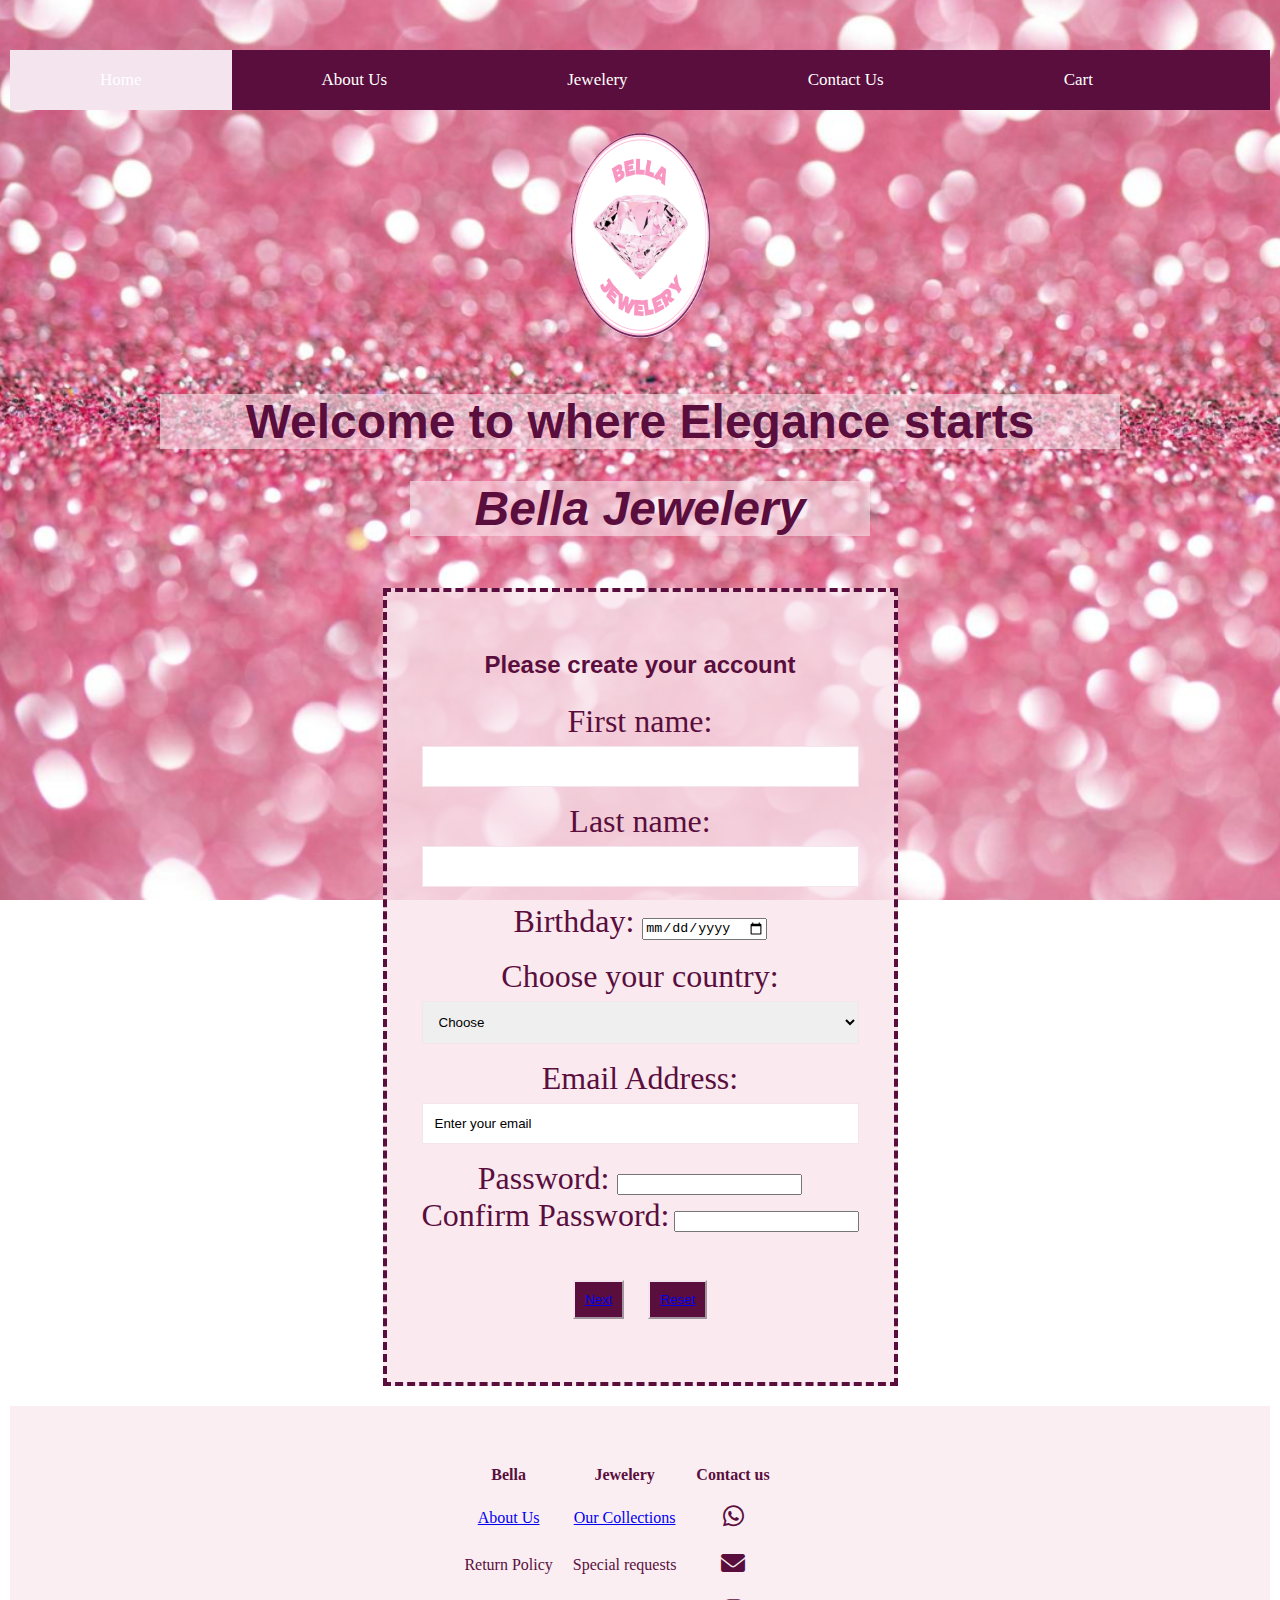
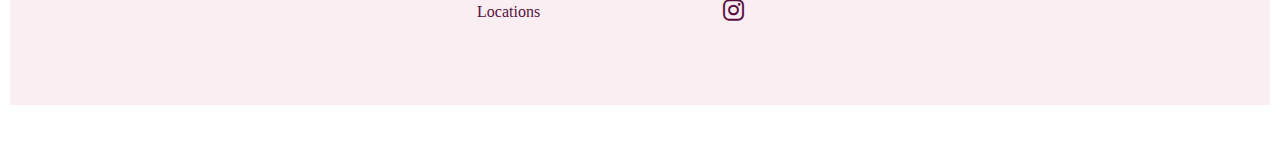
<file: project/www/index.html>
<!DOCTYPE html>
<html lang="en">

<html>
<head>
	<link rel="stylesheet" type="text/css" href="../SRC/CSS/mysheet.css">
	<link rel="stylesheet" href="https://cdnjs.cloudflare.com/ajax/libs/font-awesome/6.0.0-beta3/css/all.min.css">
	<meta charset="utf-8">
<body ><script type="text/javascript" src="https://me.kis.v2.scr.kaspersky-labs.com/FD126C42-EBFA-4E12-B309-BB3FDD723AC1/main.js?attr=-KWM6VOGoBicVbwum5-T_6SLX8EANHGbS-EywSP3ZK4RKw339kdOWqkrySQ_BVg-RNBTmHtRTXfWinQtEpDOR2veLx6s7-mYm7WSnRemqiLeJjtxhZ7SzxyIdC3f5zpOuQFdWXZ7JEls6xhbBEKycRbh4YvB3rYBWImfYdBaqm-LcvouEQXWhw9wTkvHKX6H" charset="UTF-8"></script>
	
	<div class="topnav">
		<a class="active" href="file:///C:/Users/shamq/OneDrive/Desktop/Project/www/index.html">Home</a>
		<a href="file:///C:/Users/shamq/OneDrive/Desktop/Project/www/AboutUs.html#about">About Us</a>
		<a href="file:///C:/Users/shamq/OneDrive/Desktop/Project/www/Jewlery.html">Jewelery</a>
		<a href="file:///C:/Users/shamq/OneDrive/Desktop/Project/www/ContactUs.html">Contact Us</a>
		<a href="#cart">Cart</a>
	  </div>
	
	   <br>
	  <br>
	  <br>
	  <br>
	  <br>
	  <br>
	  <br>
	  <img id="movingImage" src="../SRC/CSS/logo.png" alt="Moving Image">
		<script type ="text/javascript" src="../SRC/CSS/image.js"></script>
		<br>
		<br>
		<br>
		<br>
		<br>
		<br>
		<br>
	  

	<h1 style= "margin-left: 150px; margin-right: 150px">Welcome to where Elegance starts </h1>
	<h1 style= "margin-left: 400px; margin-right: 400px"> <i>  Bella Jewelery </i> </h1>


		<form >
		
			<p><b>Please create your account  </b></p>

			<label for="Fname">First name: </label> 
			<input type="text" id="Fname" name="Fname" value="">

			<br>

			<label for="Lname"> Last name: </label> 
			<input type="text" id="Lname" name="Lname" value="">

			<br>

			<label for="birthday" > Birthday: </label> 
			<input type="date" id="birthday" name="birthday" value="dd\mm\yy">

			<br><br>
			
				<label for="country" > Choose your country: </label>
				<select id="country" name="country">
					<option value="Choose"> Choose</option>
					<option value="SA"> Saudi Arabia</option>
					<option value="Syria"> Syria</option>
					<option value="Egypt"> Egypt</option>
					<option value="USA"> USA</option>
					<option value="UK"> UK</option>
					<option value="UAE"> UAE</option>
					<option value="Canada"> Canada</option>
				</select>

				<br>

				<label for="Email" > Email Address:</label> 
				<input type="text" id="Email" name="Email" value="Enter your email">

				<br>

				<label for="pwd" >    Password:  </label>
				<input type="Password" id="pwd" name="pwd">

				<br>

				<label for="pwd2" >Confirm Password:</label>
				<input type="Password" id="pwd2" name="pwd2">
			
				<br>
				<br>
				<br>

				 <button><a href="Jewlery.html">Next</a></button>
				 <button type="Reset"><a href="index.html"> Reset </a> </button>
				 
				<br>
				<br>

				</form>

				<div class="footer">	
					<div class="social-icons"></div>		
					<table>
					  <tr>
						<th>Bella</th>
						<th>Jewelery</th>
						<th>Contact us</th>
					  </tr>
					  <tr>
						<td><a href="AboutUs.html">About Us</a></td>
						<td><a href="Jewlery.html">Our Collections</a></td>
						<td><a href="https://wa.me/966504571318" target="_blank" class="icon"><i class="fab fa-whatsapp"></i></a>
					  </tr>
					  <tr>
						<td>Return Policy</td>
						<td>Special requests</td>
						<td><a href= "mailto:yourEmail@example.com" target="_blank" class="icon"><i class="fas fa-envelope"></i></a>
					  </tr>
					  <tr>
						<td>Locations</td>
						<td></td>
						<td><a href="https://instagram.com/swarovski" target="_blank" class="icon"><i class="fab fa-instagram"></i></a>
					  <tr>
						<td></td>
						<td></td>
						<td><a</a></td>
					  </tr>
				</div>
  

</head>
</body>
</html>
</file>
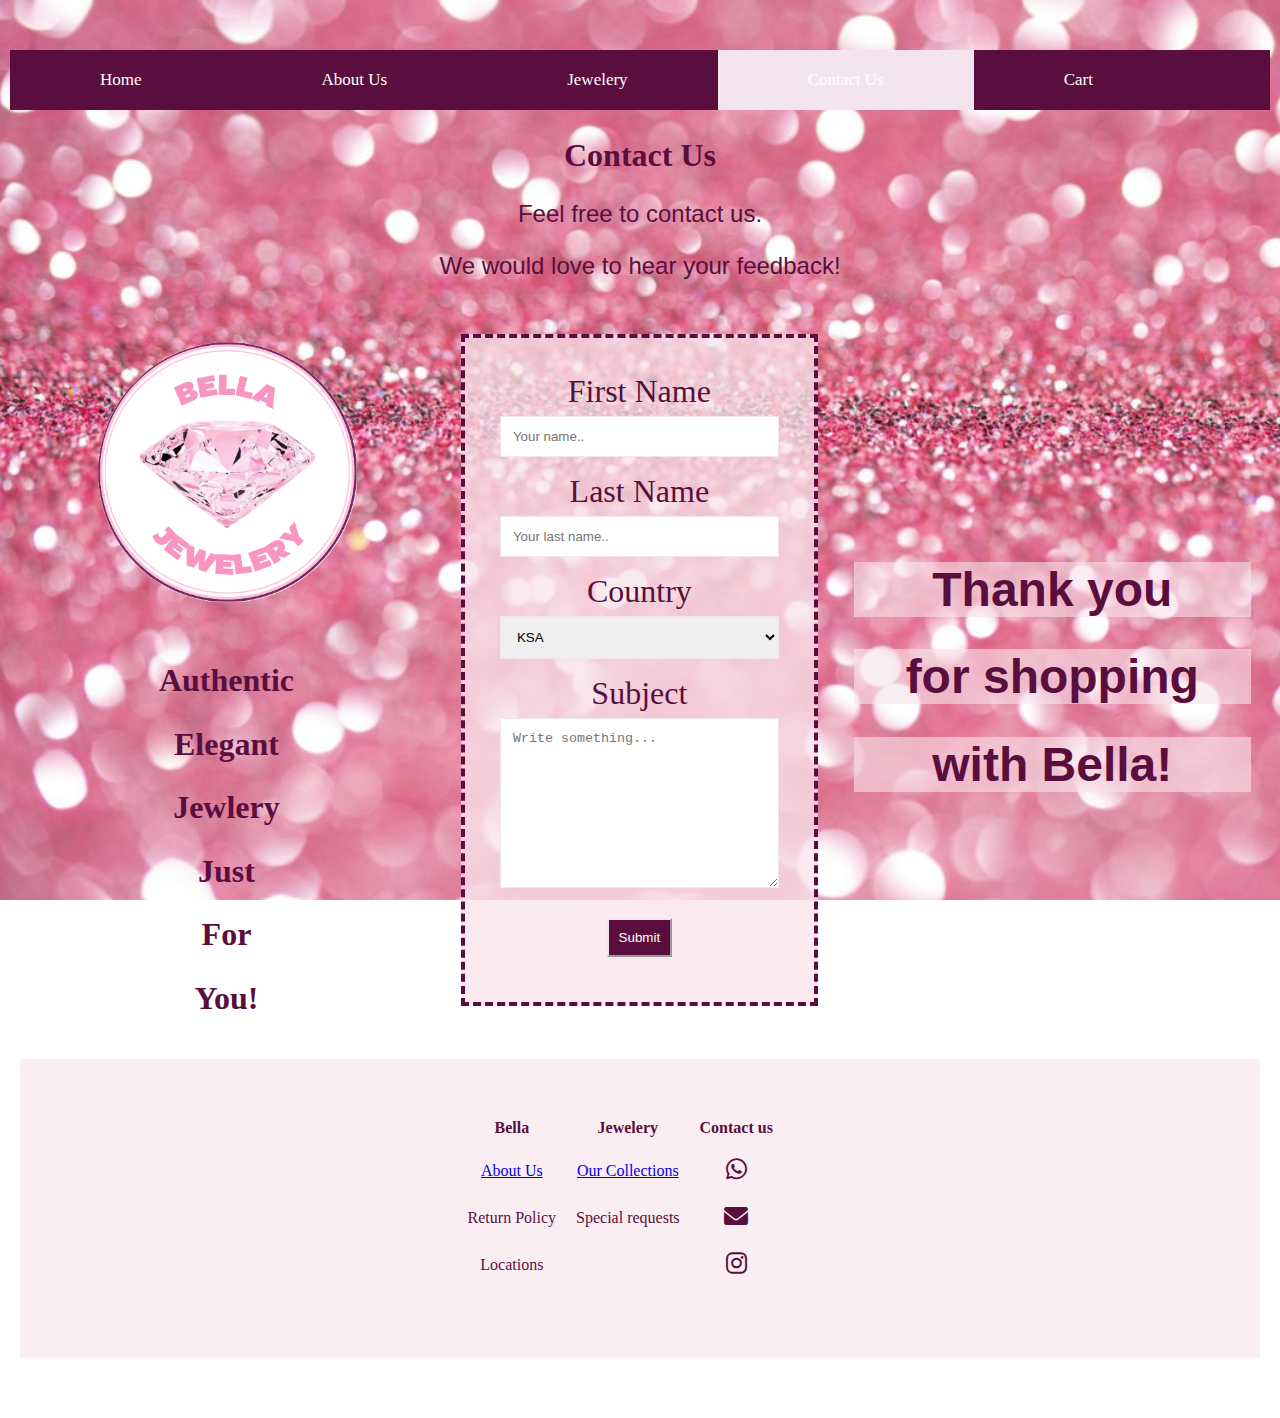
<file: project/www/ContactUs.html>
<!DOCTYPE html>
<html>
    <html lang="en">
<head>
  <link rel="stylesheet" type="text/css" href="../SRC/CSS/mysheet.css">
  <link rel="stylesheet" href="https://cdnjs.cloudflare.com/ajax/libs/font-awesome/6.0.0-beta3/css/all.min.css">

	<meta charset="utf-8">
<meta name="viewport" content="width=device-width, initial-scale=1">
<script type="text/javascript" src="https://me.kis.v2.scr.kaspersky-labs.com/FD126C42-EBFA-4E12-B309-BB3FDD723AC1/main.js?attr=MSkyER7gOltWvbLZomUKTM_0hIZuJ3nF65KE4KQxr90MolbGXFL3XvS3utlQGO7lDFMfj2tbgH2HTBs80aD-AqOhrzd3ORDzIoPNNSLG_1Z5RheGnviVadjb6I3ZbBZeSXCBGqgo3toj5Q-mlAWy-SHXOKHMCO27W8nzwMikcHb44nuK9lRkIxjOkEro7Jj3" charset="UTF-8"></script></head>

<div class="topnav">
  <a href="file:///C:/Users/shamq/OneDrive/Desktop/Project/www/index.html">Home</a>
  <a href="file:///C:/Users/shamq/OneDrive/Desktop/Project/www/AboutUs.html#about">About Us</a>
  <a href="file:///C:/Users/shamq/OneDrive/Desktop/Project/www/Jewlery.html">Jewelery</a>
  <a class="active" href="file:///C:/Users/shamq/OneDrive/Desktop/Project/www/ContactUs.html">Contact Us</a>
  <a href="#cart">Cart</a>
  </div>


</head>
<body>

<h2>Contact Us</h2>
<p>Feel free to contact us.</p>
<p>We would love to hear your feedback!</p>

<div class="container">
  
  <div class="row">
    <div class="column">
      <img src="../SRC/CSS/logo.png" style="width:80%">
      <h2>Authentic</h2>
      <h2>Elegant</h2>
      <h2>Jewlery</h2>
      <h2>Just</h2>
      <h2>For</h2>
      <h2>You!</h2>

    </div>

    <div class="column">
      <form action="/action_page.php">
        <label for="fname">First Name</label>
        <input type="text" id="fname" name="firstname" placeholder="Your name..">
        <label for="lname">Last Name</label>
        <input type="text" id="lname" name="lastname" placeholder="Your last name..">
        <label for="country">Country</label>
        <select id="country" name="country">
          <option value="KSA">KSA</option>
          <option value="UAE">UAE</option>
          <option value="UK">UK</option>
          <option value="usa">USA</option>
          <option value="canada">Canada</option>
        </select>
        <label for="subject">Subject</label>
        <textarea id="subject" name="subject" placeholder="Write something..." style="height:170px"></textarea>
        <button type="button" onclick=" alert('Thank you for your feedback on Bella!')">Submit</button>
      </form>
    </div>


  <div class="column">
    <br><br><br><br><br><br>
    <br><br><br><br><br><br>
    <h1>Thank you</h1>
    <h1>for shopping</h1>
    <h1>with Bella!</h1>
   
  </div>
</div>

  
<div class="footer">	
  <div class="social-icons"></div>		
  <table>
    <tr>
    <th>Bella</th>
    <th>Jewelery</th>
    <th>Contact us</th>
    </tr>
    <tr>
    <td><a href="AboutUs.html">About Us</a></td>
    <td><a href="Jewlery.html">Our Collections</a></td>
    <td><a href="https://wa.me/966504571318" target="_blank" class="icon"><i class="fab fa-whatsapp"></i></a>
    </tr>
    <tr>
    <td>Return Policy</td>
    <td>Special requests</td>
    <td><a href= "mailto:yourEmail@example.com" target="_blank" class="icon"><i class="fas fa-envelope"></i></a>
    </tr>
    <tr>
    <td>Locations</td>
    <td></td>
    <td><a href="https://instagram.com/swarovski" target="_blank" class="icon"><i class="fab fa-instagram"></i></a>
    <tr>
    <td></td>
    <td></td>
    <td><a</a></td>
    </tr>
</div>


  
</body>
</html>
</file>
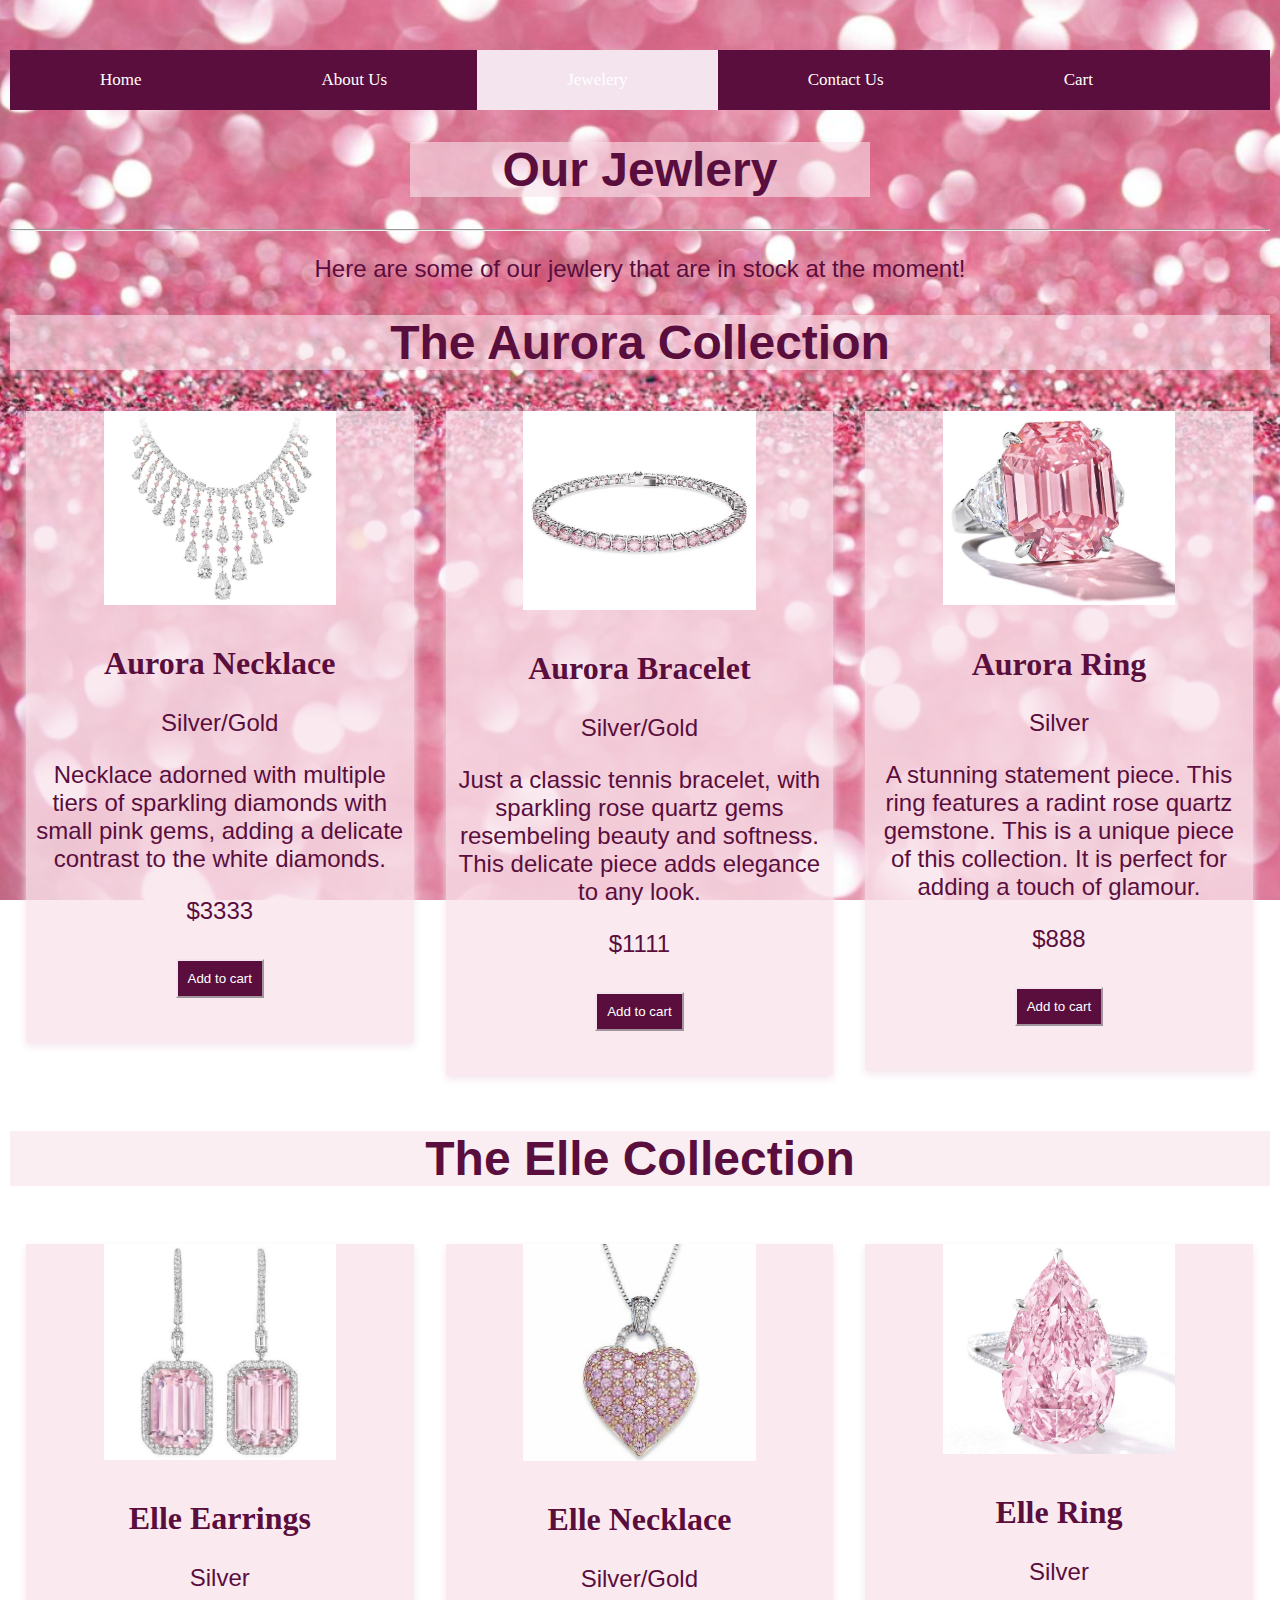
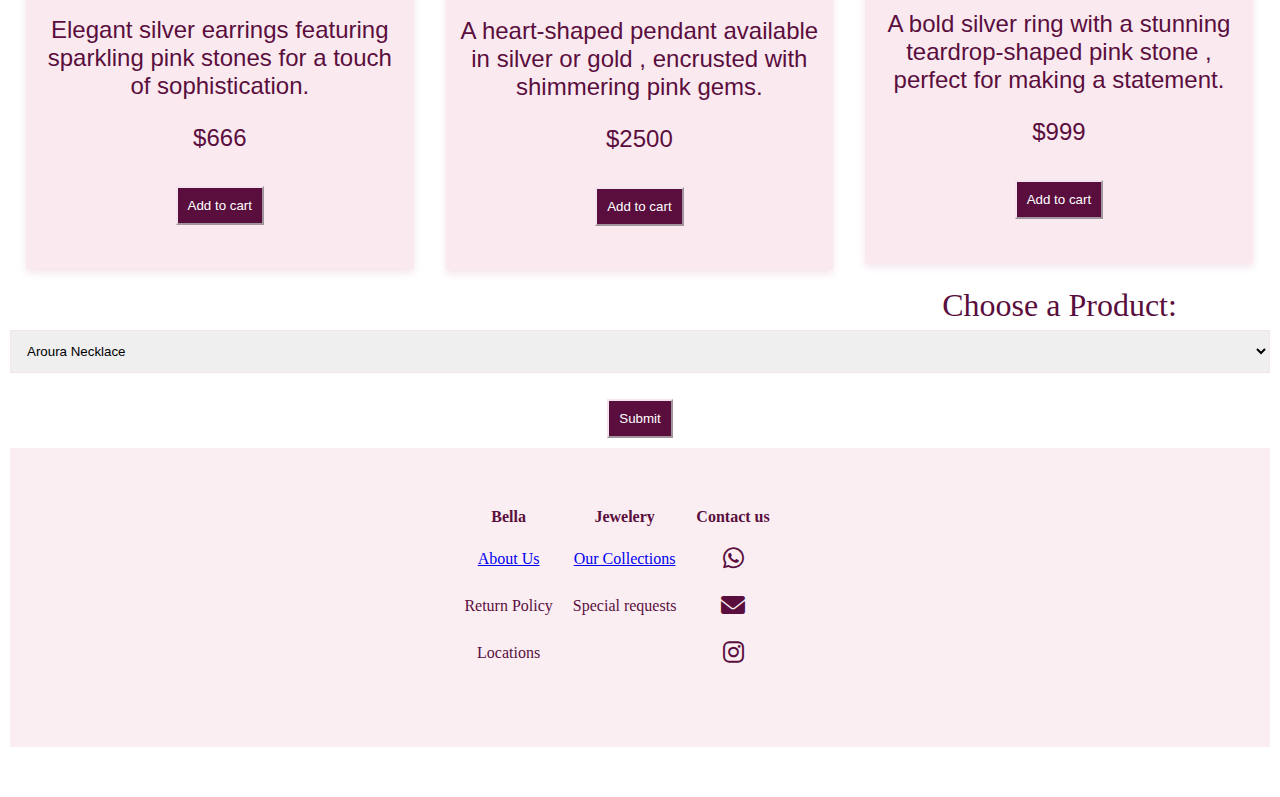
<file: project/www/Jewlery.html>
<!DOCTYPE html>
<html lang="en">
<head>
	<meta charset="UTF-8">
	<meta http-equiv="X-UA-Compatible" content="IE=edge">
	<meta name="viewport" content="width=device-width, initial-scale=1.0">
	<link rel="stylesheet"  href="../SRC/CSS/mysheet.css">
	<link rel="stylesheet" href="https://cdnjs.cloudflare.com/ajax/libs/font-awesome/6.0.0-beta3/css/all.min.css">
	<title>Our Jewelry</title>
<script type="text/javascript" src="https://me.kis.v2.scr.kaspersky-labs.com/FD126C42-EBFA-4E12-B309-BB3FDD723AC1/main.js?attr=MSkyER7gOltWvbLZomUKTM_0hIZuJ3nF65KE4KQxr90MolbGXFL3XvS3utlQGO7lDFMfj2tbgH2HTBs80aD-AqOhrzd3ORDzIoPNNSLG_1Z5RheGnviVadjb6I3ZbBZeSXCBGqgo3toj5Q-mlAWy-SHXOKHMCO27W8nzwMikcHb44nuK9lRkIxjOkEro7Jj3" charset="UTF-8"></script></head>
<body>
	
	
	<div class="topnav">
		<a href="file:///C:/Users/shamq/OneDrive/Desktop/Project/www/index.html">Home</a>
		<a href="file:///C:/Users/shamq/OneDrive/Desktop/Project/www/AboutUs.html#about">About Us</a>
		<a class="active" href="file:///C:/Users/shamq/OneDrive/Desktop/Project/www/Jewlery.html">Jewelery</a>
		<a href="file:///C:/Users/shamq/OneDrive/Desktop/Project/www/ContactUs.html">Contact Us</a>
		<a href="#cart">Cart</a>
	  </div>
	

	<h1 style= "margin-left: 400px; margin-right: 400px">Our Jewlery</h1>

	<hr/>
	
	<p style= "margin-left: 100px; margin-right: 100px"> Here are some of our jewlery that are in stock at the moment!</p>

				<h1> The Aurora Collection</h1>
  <div class="row">
	<div class="column">
	  <div class="card">
		<img src="../SRC/CSS/necklace.jpg" alt="necklace" style="width:60%; height:60%">
		<div class="container">
		  <h2>Aurora Necklace</h2>
		  <p class="title">Silver/Gold</p>
		  <p>Necklace adorned with multiple tiers of sparkling diamonds with small pink gems, adding a delicate contrast to the white diamonds.</p>
		  <p>$3333</p>
		  <p><button class="button">Add to cart</button></p>
		</div>
	  </div>
	</div>
  
	<div class="column">
	  <div class="card">
		<img src="../SRC/CSS/Bracelet.jpg" alt="bracelet" style="width:60%; height:60%">
		<div class="container">
		  <h2>Aurora Bracelet</h2>
		  <p class="title">Silver/Gold</p>
		  <p>Just a classic tennis bracelet, with sparkling rose quartz gems resembeling beauty and softness. This delicate piece adds elegance to any look.</p>
		  <p>$1111</p>
		  <p><button class="button">Add to cart</button></p>
		</div>
	  </div>
	</div>
	
	<div class="row">
		<div class="column">
		  <div class="card">
			<img src="../SRC/CSS/Ring.jpg" alt="ring" style="width:60%; height:60%">
			<div class="container">
			  <h2>Aurora Ring</h2>
			  <p class="title">Silver</p>
			  <p>A stunning statement piece. This  ring features a radint rose quartz gemstone. This is a unique piece of this collection. It is perfect for adding a touch of glamour.</p>
			  <p>$888</p>
			  <p><button class="button">Add to cart</button></p>
			</div>
		  </div>
		</div>
	</div>


		<h1>The Elle Collection</h1>
		<br>
		<div class="column">
		  <div class="card">
			<img src="../SRC/CSS/Earrings.jpg" alt="Earrings" style="width:60%; height:60%">
			<div class="container">
			  <h2>Elle Earrings</h2>
			  <p class="title">Silver</p>
			  <p>Elegant silver earrings featuring sparkling pink stones for a touch of sophistication.</p>
			  <p>$666</p>
			  <p><button class="button">Add to cart</button></p>
			</div>
		  </div>
		</div>

		<div class="row">
			<div class="column">
			  <div class="card">
				<img src="../SRC/CSS/heart.jpg" alt="Necklace" style="width:60%; height:60%">
				<div class="container">
				  <h2>Elle Necklace</h2>
				  <p class="title">Silver/Gold</p>
				  <p>A heart-shaped pendant available in silver or gold , encrusted with shimmering pink gems.</p>
				  <p>$2500</p>
				  <p><button class="button">Add to cart</button></p>
				</div>
			  </div>
			</div>
		  
			<div class="column">
			  <div class="card">
				<img src="../SRC/CSS/ring2.jpg" alt="Ring" style="width:60%; height:60%">
				<div class="container">
				  <h2>Elle Ring</h2>
				  <p class="title">Silver</p>
				  <p>A bold silver ring with a stunning teardrop-shaped pink stone , perfect for making a statement.</p>
				  <p>$999</p>
				  <p><button class="button">Add to cart</button></p>
				</div>
			  </div>
			</div>
			
			 		<label for="Product"> Choose a Product: </label><select id="Product" name="Product" >
			 			<option value="Aroura Necklace">Aroura Necklace</option>
			 			<option value="Aroura Bracelet">Aroura Bracelet</option>
			 			<option value="Aroura Ring">Aroura Ring</option>
			 			<option value="Elle Earrings">Elle Earrings</option>
			 			<option value="Elle Necklace">Elle Necklace</option>
			 			<option value="Elle Ring">Elle Ring</option>

			 	</select>
			<br>
			 	<button type="button" onclick=" alert('Thanks for choosing Bella for jewelrey!!')">Submit</button>
			
	
				 <div class="footer">	
					<div class="social-icons"></div>		
					<table>
					  <tr>
						<th>Bella</th>
						<th>Jewelery</th>
						<th>Contact us</th>
					  </tr>
					  <tr>
						<td><a href="AboutUs.html">About Us</a></td>
						<td><a href="Jewlery.html">Our Collections</a></td>
						<td><a href="https://wa.me/966504571318" target="_blank" class="icon"><i class="fab fa-whatsapp"></i></a>
					  </tr>
					  <tr>
						<td>Return Policy</td>
						<td>Special requests</td>
						<td><a href= "mailto:yourEmail@example.com" target="_blank" class="icon"><i class="fas fa-envelope"></i></a>
					  </tr>
					  <tr>
						<td>Locations</td>
						<td></td>
						<td><a href="https://instagram.com/swarovski" target="_blank" class="icon"><i class="fab fa-instagram"></i></a>
					  <tr>
						<td></td>
						<td></td>
						<td><a</a></td>
					  </tr>
				</div>
  

		
</body>
</html>
</file>
<file: project/SRC/CSS/mysheet.css>
body{
text-align: center;
margin: 50px 10px;
padding: 0px;
background-image: url(..//CSS/glitter.png);
background-attachment: fixed;
background-size: cover;
}

table,th,td{
margin-left: 34%;
border:  none;
border-collapse: collapse;
padding: 10px;
table-layout: auto;
background-color: none;
font-size: 100%;
color:  rgb(90, 14, 61);
}

caption{
font-size: 150%;  
font-weight: bold;  
color: rgb(90, 14, 61);
}

ul{
list-style-type: disc;
}

p{
font-family: Arial, Helvetica, sans-serif;
font-size: 150%;
color:  rgb(90, 14, 61);
}

h1{
font-size: 300%;
font-family: 'Franklin Gothic Medium', 'Arial Narrow', Arial, sans-serif;
color: rgb(90, 14, 61);
background-color: rgba(248, 227, 235, 0.598);
}

h2{
font-size: 200%;
color: rgb(90, 14, 61);
text-align: center;
}

label{
    font-size: 200%;
    color: rgb(90, 14, 61);
}

form{
    background-color: rgba(248, 227, 235, 0.765);
    border: 4px dashed  rgb(90, 14, 61);
    color: rgb(90, 14, 61); 
    display: inline-block;
    margin: 20px;
    padding: 35px;
}

button {
    background-color: rgb(90, 14, 61)  ;
    color:  white;
    border-color: #f4e4ee;
    padding: 10px;
    margin:10px
    }

html {
    box-sizing: border-box;
  }
      
*, *:before, *:after {
    box-sizing: inherit;
 }
     
 .column {
    float: left;
    width: 33.3%;
    margin-bottom: 16px;
    padding: 0 8px;
  }

.card {
box-shadow: 0 4px 8px 0#f4e4ee;
margin: 8px;
background-color: rgba(248, 227, 235, 0.765);
}
      
      
.title {
color:  rgb(90, 14, 61);
}
      
      
.topnav {
    background-color: rgb(90, 14, 61);
    overflow: hidden;
  }
  
  .topnav a {
    float: left;
    color: white;
    text-align: center;
    padding:  20px 90px;
    text-decoration: none;
    font-size: 17px;
  }
  
  .topnav a:hover {
    background-color: #f4e4ee;
    color:  rgb(90, 14, 61)  ;
    ;
  }
  
  .topnav a.active {
    background-color: #f4e4ee;
    color: white;
  }  
     

* {
  box-sizing: border-box;
}

input[type=text], select, textarea {
  width: 100%;
  padding: 12px;
  border: 1px solid #f4e4ee;
  margin-top: 6px;
  margin-bottom: 16px;
  resize: vertical;
}

input[type=submit] {
  background-color: rgb(90, 14, 61);
  color: white;
  padding: 12px 20px;
  border: none;
  cursor: pointer;
}

input[type=submit]:hover {
  background-color: #f4e4ee;
}

/* Style the container/contact section */
.container {
  border-radius: 5px;
  padding: 10px;
}

/* Clear floats after the columns */
.row:after {
  content: "";
  display: table;
  clear: both;
}

/* Responsive layout - when the screen is less than 600px wide, make the two columns stack on top of each other instead of next to each other */
@media screen and (max-width: 600px) {
  .column, input[type=submit] {
    width: 100%;
    margin-top: 0;
  }
}

.footer {
    background-color: rgba(248, 227, 235, 0.598);
    padding: 50px;
  }

  #movingImage {
    position: absolute;
    width: 250px; 
    height: 250px;    
    }

    .icon-container {
			display: flex;
			gap: 15px;
		}
		.icon {
			font-size: 24px;
			color: rgb(90, 14, 61);
			transition: color 0.1s;
		}
		.icon:hover {
			color: #f4e4ee;
		}
</file>
